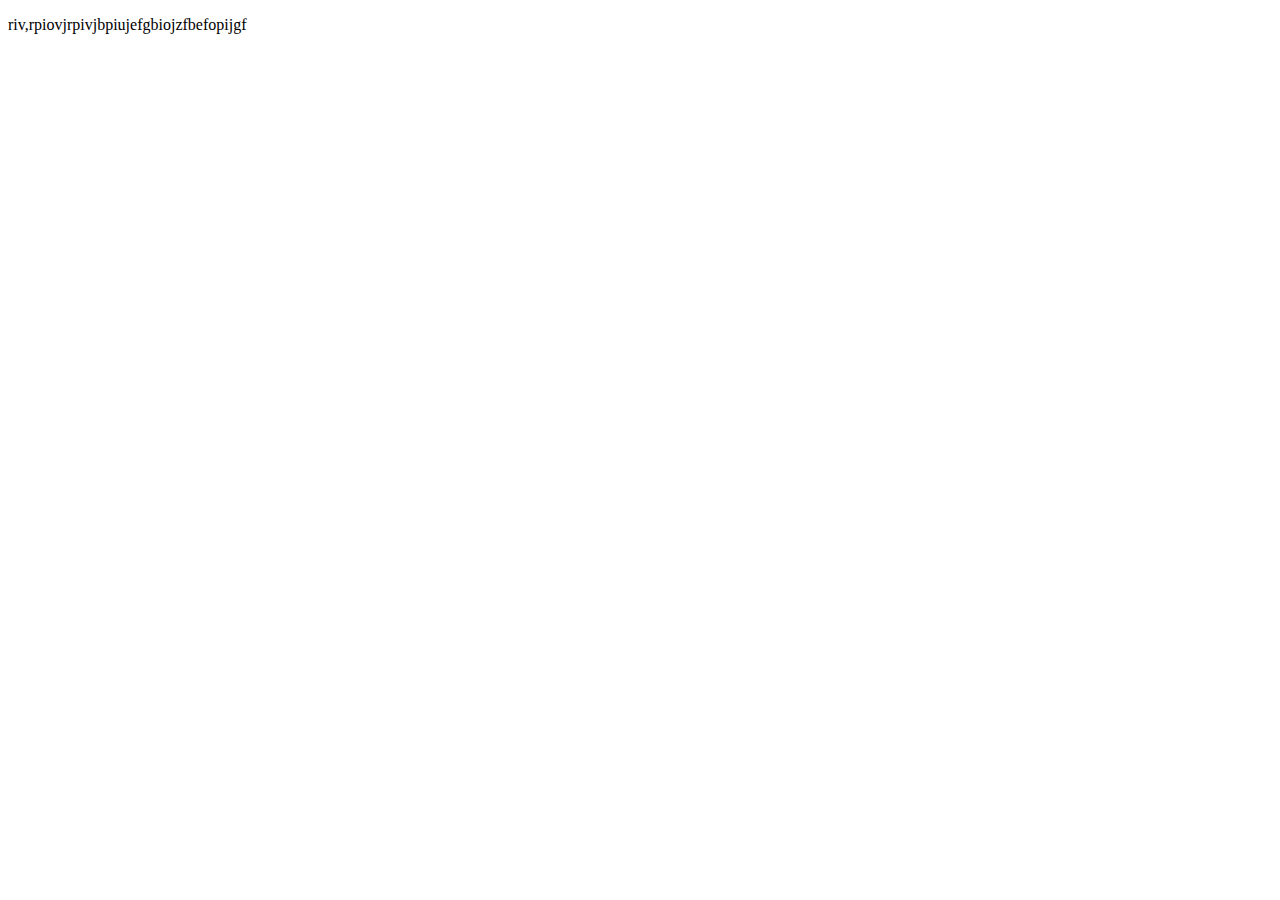
<file: index.html>
<!DOCTYPE html>
<html lang="en">
<head>
    <meta charset="UTF-8">
    <meta http-equiv="X-UA-Compatible" content="IE=edge">
    <meta name="viewport" content="width=device-width, initial-scale=1.0">
    <title>Document</title>
</head>
<body>
    <p>riv,rpiovjrpivjbpiujefgbiojzfbefopijgf</p>
</body>
</html>
</file>
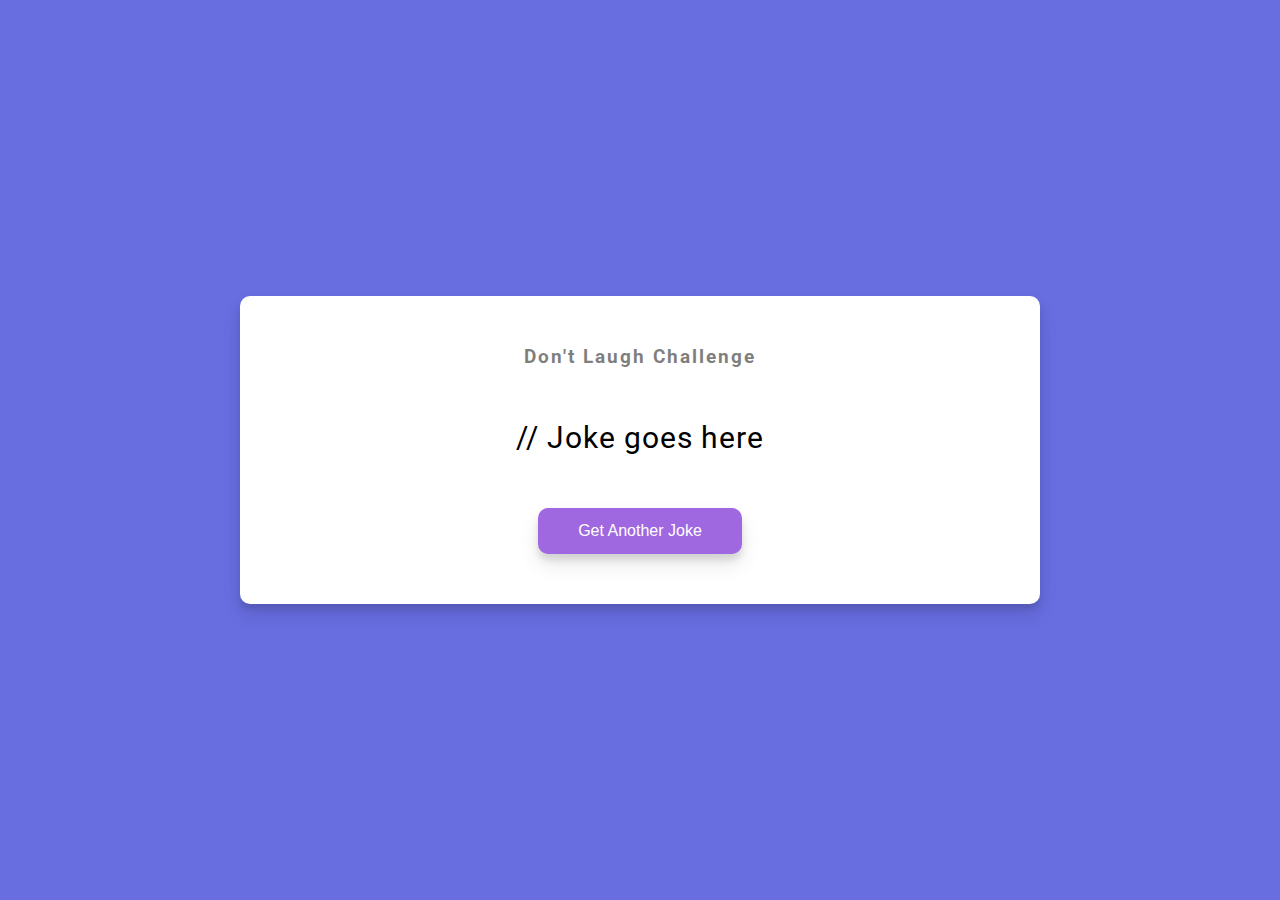
<file: Day 10/index.html>
<!DOCTYPE html>
<html lang="en">
  <head>
    <meta charset="UTF-8" />
    <meta http-equiv="X-UA-Compatible" content="IE=edge" />
    <meta name="viewport" content="width=device-width, initial-scale=1.0" />
    <link
      rel="stylesheet"
      href="https://cdnjs.cloudflare.com/ajax/libs/font-awesome/6.1.1/css/all.min.css"
      integrity="sha512-KfkfwYDsLkIlwQp6LFnl8zNdLGxu9YAA1QvwINks4PhcElQSvqcyVLLD9aMhXd13uQjoXtEKNosOWaZqXgel0g=="
      crossorigin="anonymous"
      referrerpolicy="no-referrer"
    />
    <link rel="stylesheet" href="style.css" />
    <title>Dad Jokes</title>
  </head>
  <body>
    <div class="container">
      <h3>Don't Laugh Challenge</h3>
      <div id="joke" class="joke">
        // Joke goes here
      </div>
      <button id="jokeBtn" class="btn">Get Another Joke</button>
    </div>

    <script src="script.js"></script>
  </body>
</html>
</file>
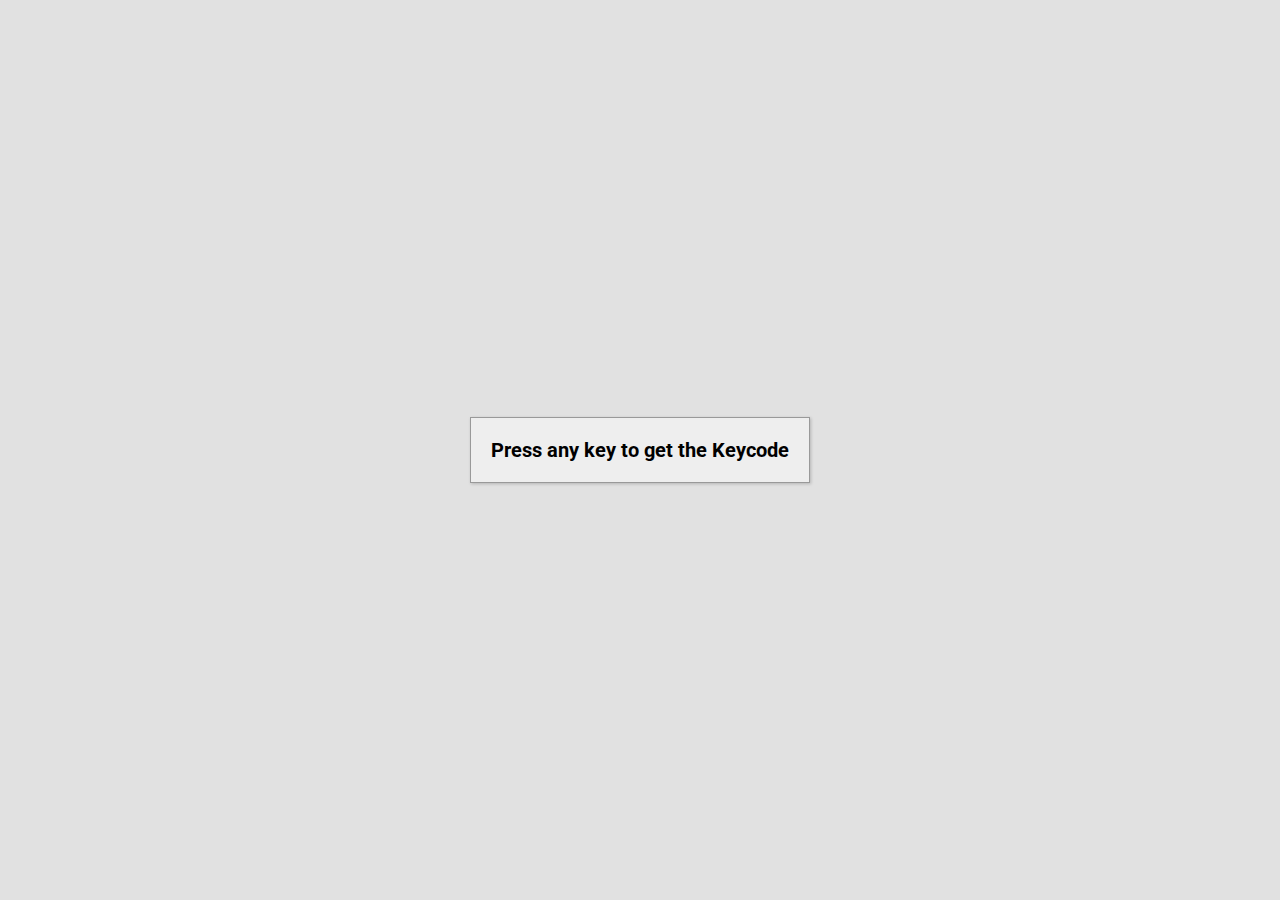
<file: Day 11/index.html>
<!DOCTYPE html>
<html lang="en">
  <head>
    <meta charset="UTF-8" />
    <meta http-equiv="X-UA-Compatible" content="IE=edge" />
    <meta name="viewport" content="width=device-width, initial-scale=1.0" />
    <link
      rel="stylesheet"
      href="https://cdnjs.cloudflare.com/ajax/libs/font-awesome/6.1.1/css/all.min.css"
      integrity="sha512-KfkfwYDsLkIlwQp6LFnl8zNdLGxu9YAA1QvwINks4PhcElQSvqcyVLLD9aMhXd13uQjoXtEKNosOWaZqXgel0g=="
      crossorigin="anonymous"
      referrerpolicy="no-referrer"
    />
    <link rel="stylesheet" href="style.css" />
    <title>Event Keycodes</title>
  </head>
  <body>
    <div id="insert">
      
      <div class="key">
        Press any key to get the Keycode
      </div>
    </div>

    <script src="script.js"></script>
  </body>
</html>
</file>
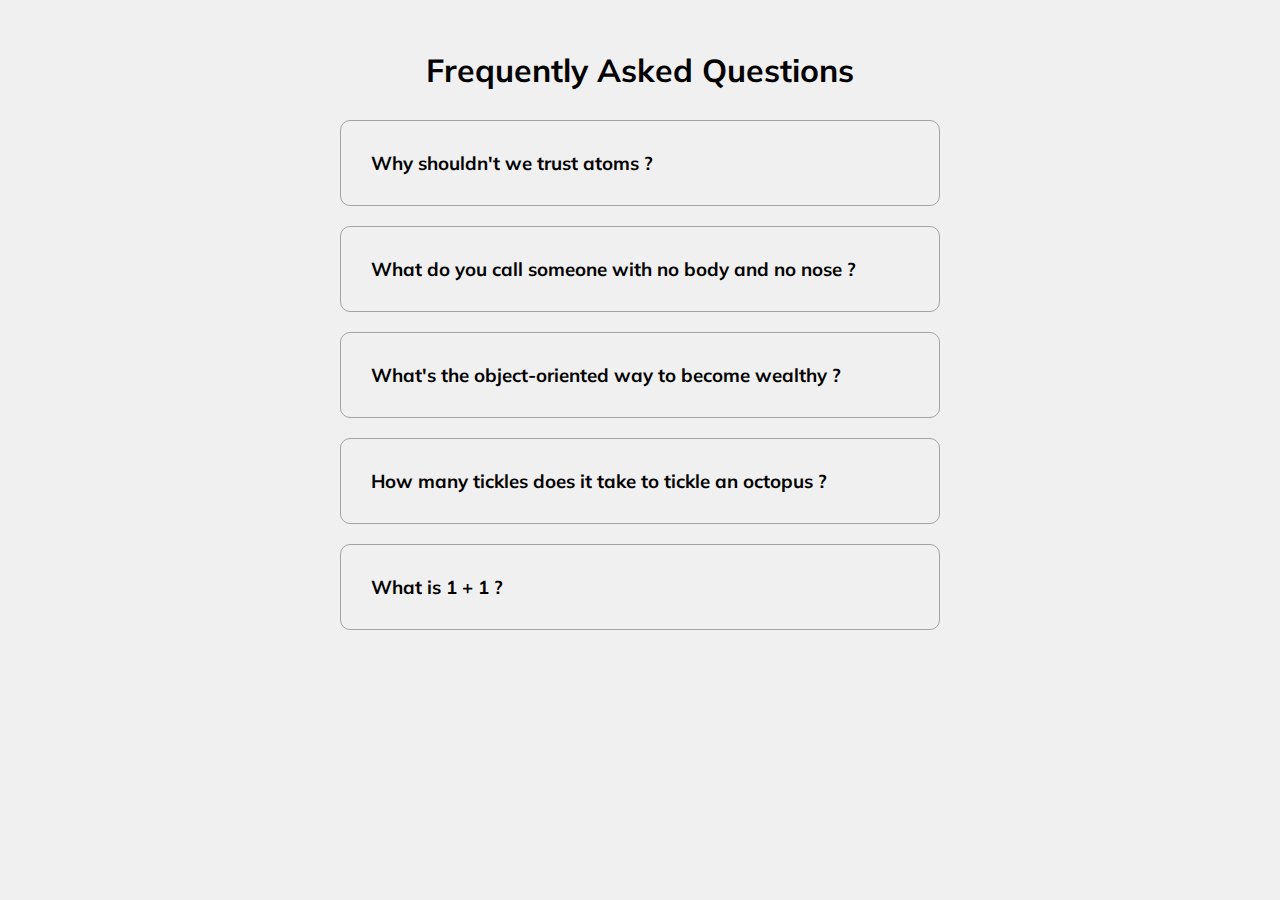
<file: Day 12/index.html>
<!DOCTYPE html>
<html lang="en">
  <head>
    <meta charset="UTF-8" />
    <meta http-equiv="X-UA-Compatible" content="IE=edge" />
    <meta name="viewport" content="width=device-width, initial-scale=1.0" />
    <link
      rel="stylesheet"
      href="https://cdnjs.cloudflare.com/ajax/libs/font-awesome/6.1.1/css/all.min.css"
      integrity="sha512-KfkfwYDsLkIlwQp6LFnl8zNdLGxu9YAA1QvwINks4PhcElQSvqcyVLLD9aMhXd13uQjoXtEKNosOWaZqXgel0g=="
      crossorigin="anonymous"
      referrerpolicy="no-referrer"
    />
    <link rel="stylesheet" href="style.css" />
    <title>FAQ</title>
  </head>
  <body>
    <h1>Frequently Asked Questions</h1>
    <div class="faq-container">
      <div class="faq">
        <h3 class="faq-title">Why shouldn't we trust atoms ?</h3>
        <p class="faq-text">They make up everything</p>
        <button class="faq-toggle">
          <i class="fas fa-chevron-down"></i>
          <i class="fas fa-times"></i>
        </button>
      </div>
    </div>
    <div class="faq-container">
      <div class="faq">
        <h3 class="faq-title">
          What do you call someone with no body and no nose ?
        </h3>
        <p class="faq-text">Nobody knows !</p>
        <button class="faq-toggle">
          <i class="fas fa-chevron-down"></i>
          <i class="fas fa-times"></i>
        </button>
      </div>
    </div>
    <div class="faq-container">
      <div class="faq">
        <h3 class="faq-title">
          What's the object-oriented way to become wealthy ?
        </h3>
        <p class="faq-text">Inheritance.</p>
        <button class="faq-toggle">
          <i class="fas fa-chevron-down"></i>
          <i class="fas fa-times"></i>
        </button>
      </div>
    </div>
    <div class="faq-container">
      <div class="faq">
        <h3 class="faq-title">
          How many tickles does it take to tickle an octopus ?
        </h3>
        <p class="faq-text">Ten-tickles !</p>
        <button class="faq-toggle">
          <i class="fas fa-chevron-down"></i>
          <i class="fas fa-times"></i>
        </button>
      </div>
    </div>
    <div class="faq-container">
      <div class="faq">
        <h3 class="faq-title">What is 1 + 1 ?</h3>
        <p class="faq-text">Depends on who are you asking ;)</p>
        <button class="faq-toggle">
          <i class="fas fa-chevron-down"></i>
          <i class="fas fa-times"></i>
        </button>
      </div>
    </div>

    <script src="script.js"></script>
  </body>
</html>
</file>
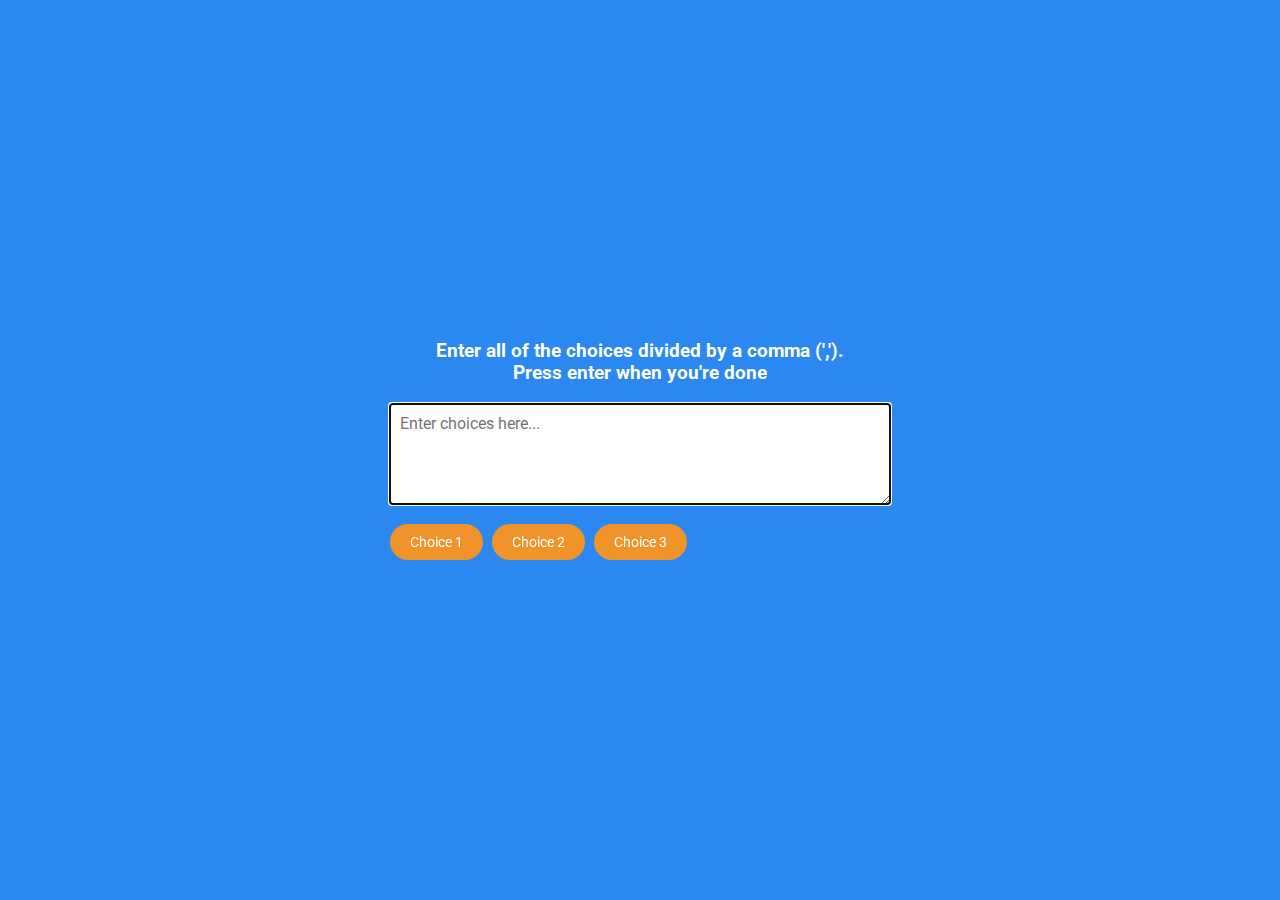
<file: Day 13/index.html>
<!DOCTYPE html>
<html lang="en">
  <head>
    <meta charset="UTF-8" />
    <meta http-equiv="X-UA-Compatible" content="IE=edge" />
    <meta name="viewport" content="width=device-width, initial-scale=1.0" />
    <link
      rel="stylesheet"
      href="https://cdnjs.cloudflare.com/ajax/libs/font-awesome/6.1.1/css/all.min.css"
      integrity="sha512-KfkfwYDsLkIlwQp6LFnl8zNdLGxu9YAA1QvwINks4PhcElQSvqcyVLLD9aMhXd13uQjoXtEKNosOWaZqXgel0g=="
      crossorigin="anonymous"
      referrerpolicy="no-referrer"
    />
    <link rel="stylesheet" href="style.css" />
    <title>Random Choice Picker</title>
  </head>
  <body>
    <div class="container">
      <h3>Enter all of the choices divided by a comma (','). <br>
      Press enter when you're done</h3>
      <textarea placeholder="Enter choices here..." 
      id="textarea"></textarea>

      <div id="tags">
        <span class="tag">Choice 1</span>
        <span class="tag">Choice 2</span>
        <span class="tag">Choice 3</span>
      </div>
    </div>

    <script src="script.js"></script>
  </body>
</html>
</file>
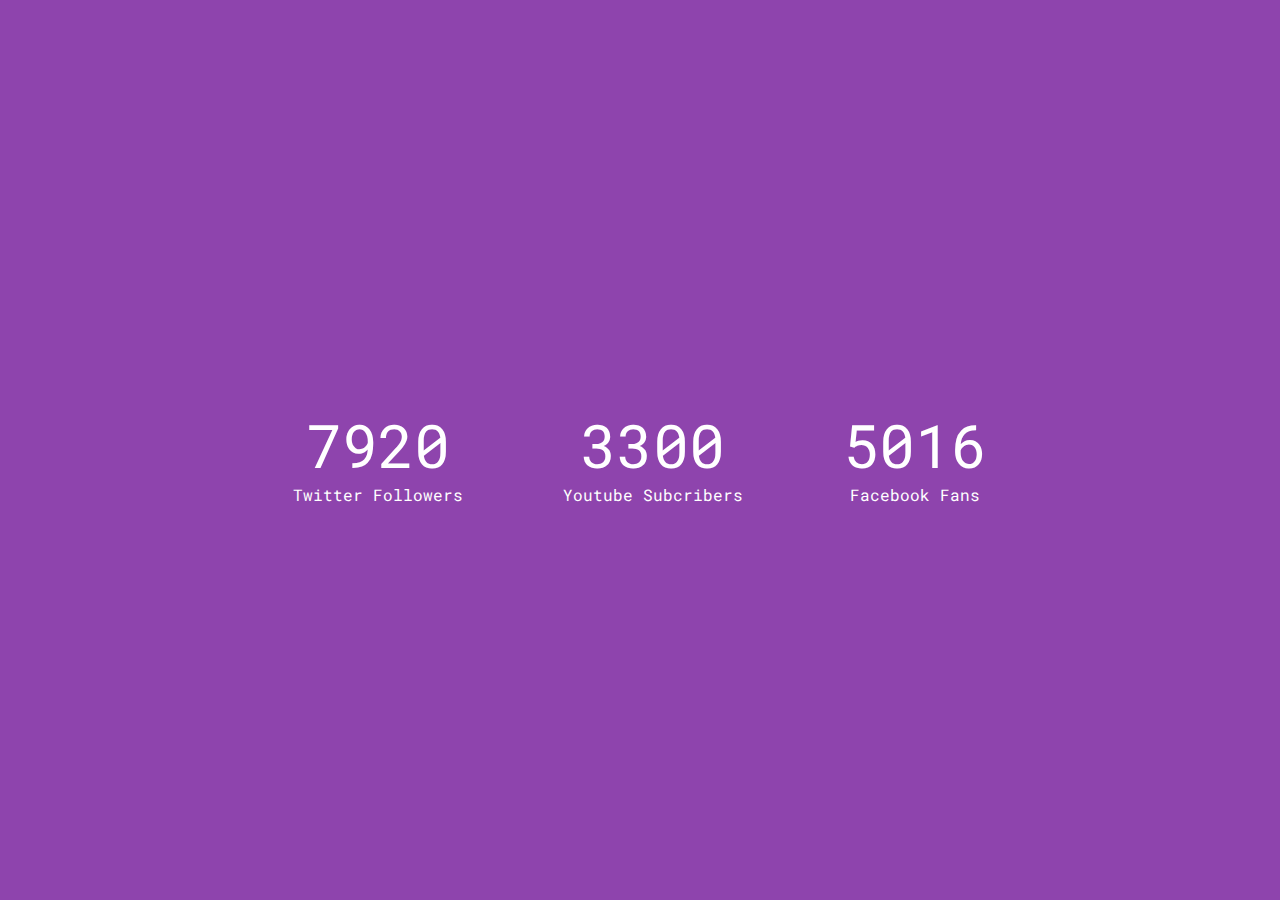
<file: Day 15/index.html>
<!DOCTYPE html>
<html lang="en">
  <head>
    <meta charset="UTF-8" />
    <meta http-equiv="X-UA-Compatible" content="IE=edge" />
    <meta name="viewport" content="width=device-width, initial-scale=1.0" />
    <link
      rel="stylesheet"
      href="https://cdnjs.cloudflare.com/ajax/libs/font-awesome/6.1.1/css/all.min.css"
      integrity="sha512-KfkfwYDsLkIlwQp6LFnl8zNdLGxu9YAA1QvwINks4PhcElQSvqcyVLLD9aMhXd13uQjoXtEKNosOWaZqXgel0g=="
      crossorigin="anonymous"
      referrerpolicy="no-referrer"
    />
    <link rel="stylesheet" href="style.css" />
    <title>Increment Counter</title>
  </head>
  <body>
    <div class="counter-container">
      <i class="fab af-twitter fa-3x"></i>
      <div class="counter" data-target="12000"></div>
      <span>Twitter Followers</span>
    </div>
    <div class="counter-container">
      <i class="fab af-youtube fa-3x"></i>
      <div class="counter" data-target="5000"></div>
      <span>Youtube Subcribers</span>
    </div>
    <div class="counter-container">
      <i class="fab af-facebook fa-3x"></i>
      <div class="counter" data-target="7500"></div>
      <span>Facebook Fans</span>
    </div>
    <script src="script.js"></script>
  </body>
</html>
</file>
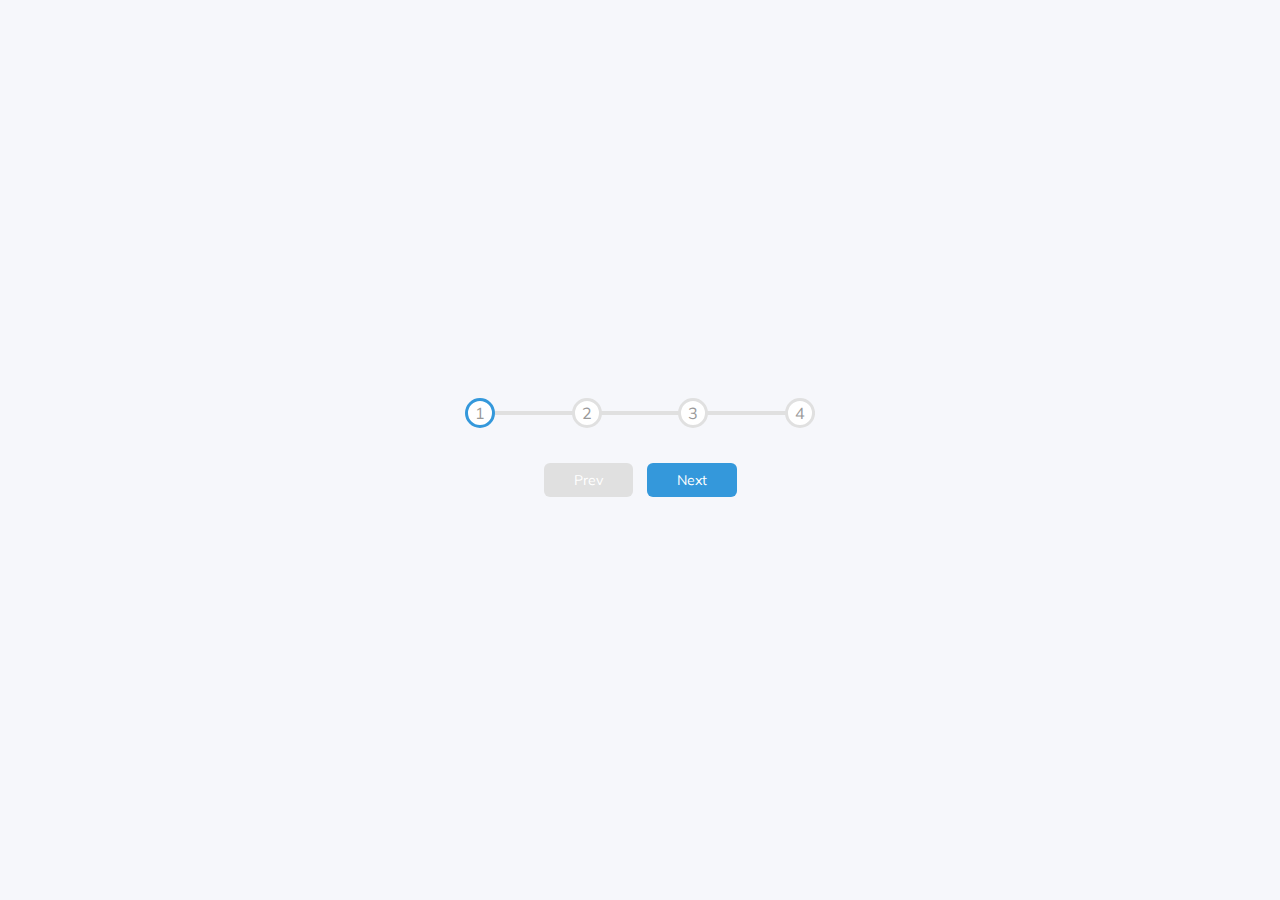
<file: Day 2/index.html>
<!DOCTYPE html>
<html lang="en">
  <head>
    <meta charset="UTF-8" />
    <meta http-equiv="X-UA-Compatible" content="IE=edge" />
    <meta name="viewport" content="width=device-width, initial-scale=1.0" />
    <link rel="stylesheet" href="style.css" />
    <title>Progress steps</title>
  </head>
  <body>
    <div class="container">
      <div class="progress-container">
        <div class="progress" id="progress"></div>
        <div class="circle active">1</div>
        <div class="circle">2</div>
        <div class="circle">3</div>
        <div class="circle">4</div>
      </div>
      <button class="btn" id="prev" disabled>Prev</button>
      <button class="btn" id="next">Next</button>
    </div>

    <script src="script.js"></script>
  </body>
</html>
</file>
<file: Day 10/style.css>
@import url("https://fonts.googleapis.com/css2?family=Roboto:wght@700&display=swap");

* {
  box-sizing: border-box;
}

body {
  background-color: #686de0;
  font-family: "Roboto", sans-serif;
  margin: 0;
  display: flex;
  justify-content: center;
  align-items: center;
  flex-direction: column;
  overflow: hidden;
  height: 100vh;
  padding: 20px;
}

.container {
  background-color: #fff;
  border-radius: 10px;
  box-shadow: 0 10px 20px rgba(0, 0, 0, 0.1), 0 6px 6px rgba(0, 0, 0, 0.1);
  padding: 50px 20px;
  text-align: center;
  max-width: 100%;
  width: 800px;
}

h3 {
  margin: 0;
  opacity: 0.5;
  letter-spacing: 2px;
}

.joke {
  font-size: 30px;
  letter-spacing: 1px;
  line-height: 40px;
  margin: 50px auto;
  max-width: 600px;
}

.btn {
  background-color: #9f68e0;
  border: 0;
  border-radius: 10px;
  color: #fff;
  box-shadow: 0 10px 20px rgba(0, 0, 0, 0.1), 0 6px 6px rgba(0, 0, 0, 0.1);
  padding: 14px 40px;
  font-size: 16px;
  cursor: pointer;
}

.btn:active{
  transform: scale(0.98);
}

.btn:focus{
  outline: 0;
}
</file>
<file: Day 11/style.css>
@import url("https://fonts.googleapis.com/css2?family=Roboto:wght@700&display=swap");

* {
  box-sizing: border-box;
}

body {
  background-color: #e1e1e1;
  font-family: "Roboto", sans-serif;
  margin: 0;
  display: flex;
  justify-content: center;
  align-items: center;
  text-align: center;
  flex-direction: column;
  overflow: hidden;
  height: 100vh;
}

.key {
  border: 1px solid #999;
  background-color: #eee;
  box-shadow: 1px 1px 3px rgba(0, 0, 0, 0.2);
  display: inline-flex;
  align-items: center;
  font-size: 20px;
  font-weight: bold;
  padding: 20px;
  flex-direction: column;
  margin: 10px;
  min-width: 150px;
  position: relative;
}

.key small{
  position: absolute;
  top: -24px;
  left: 0;
  text-align: center;
  width: 100%;
  font-size: 14px;
  color: #555;
}
</file>
<file: Day 12/style.css>
@import url("https://fonts.googleapis.com/css2?family=Muli&display=swap");

* {
  box-sizing: border-box;
}

body {
  font-family: "Muli", sans-serif;
  background-color: #f0f0f0;
}

h1 {
  margin: 50px 0 30px;
  text-align: center;
}

.faq-container {
  max-width: 600px;
  margin: 0 auto;
}

.faq {
  background-color: transparent;
  border: 1px solid #9fa4a8;
  border-radius: 10px;
  margin: 20px 0;
  padding: 30px;
  position: relative;
  overflow: hidden;
  transition: 0.3s ease;
}

.faq.active {
  background-color: #fff;
  box-shadow: 0 3px 6px rgba(0, 0, 0, 0.1), 0 3px 6px rgba(0, 0, 0, 0.1);
}

.faq.active::before,
.faq.active::after {
  content: "\f075";
  font-family: "Font Awesome 5 Free";
  color: #2ecc71;
  font-size: 7rem;
  position: absolute;
  opacity: 0.2;
  top: 20px;
  left: 20px;
  z-index: 0;
}

.faq.active::before {
  color: #3498db;
  top: -10px;
  left: -30px;
  transform: rotateY(180deg);
}

.faq-title {
  margin: 0 35px 0 0;
}

.faq-text {
  display: none;
  margin: 30px 0 0;
}

.faq.active .faq-text {
  display: block;
}

.faq-toggle {
  background-color: transparent;
  border: 0;
  border-radius: 50%;
  cursor: pointer;
  display: flex;
  align-items: center;
  justify-content: center;
  font-size: 16px;
  padding: 0;
  position: absolute;
  top: 30px;
  right: 30px;
  width: 30px;
  height: 30px;
}

.faq-toggle:focus {
  outline: 0;
}

.faq-toggle .fa-times {
  display: none;
}

.faq-toggle .fa-chevron-down {
  display: block;
}

.faq.active .faq-toggle .fa-times {
  display: block;
  color: white;
}

.faq.active .faq-toggle .fa-chevron-down {
  display: none;
}

.faq.active .faq-toggle {
  background-color: #9fa4a8;
}
</file>
<file: Day 13/style.css>
@import url("https://fonts.googleapis.com/css2?family=Roboto:wght@700&display=swap");

* {
  box-sizing: border-box;
}

body {
  background-color: #2b88f0;
  font-family: "Roboto", sans-serif;
  margin: 0;
  display: flex;
  justify-content: center;
  align-items: center;
  flex-direction: column;
  overflow: hidden;
  height: 100vh;
}

h3{
  color: #fff;
  margin: 10px 0 20px;
  text-align: center;
}

.container{
  width: 500px;
}

textarea {
  border: none;
  display: block;
  width: 100%;
  height: 100px;
  font-family: inherit;
  padding: 10px;
  margin: 0 0 20px;
  font-size: 16px;
}

.tag {
  background-color: #f0932b;
  color: #fff;
  border-radius: 50px;
  padding: 10px 20px;
  margin: 0 5px 10px 0;
  font-size: 14px;
  display: inline-block;
}

.tag.highlight {
  background-color: #273c75;

}
</file>
<file: Day 15/style.css>
@import url("https://fonts.googleapis.com/css2?family=Roboto+Mono&display=swap");

* {
  box-sizing: border-box;
}

body {
  background-color: #8e44ad;
  color: #fff;
  font-family: "Roboto Mono", sans-serif;
  margin: 0;
  display: flex;
  justify-content: center;
  align-items: center;
  overflow: hidden;
  height: 100vh;
}

.counter-container {
  display: flex;
  flex-direction: column;
  justify-content: center;
  margin: 30px 50px;
  text-align: center;
}

.counter {
  font-size: 60px;
  margin-top: 10px;
}

@media(max-width: 30rem){
  body{
    flex-direction: column;
  }
}
</file>
<file: Day 2/style.css>
@import url("https://fonts.googleapis.com/css2?family=Muli&display=swap");

:root {
  --line-border-fill: #3498db;
  --line-border-empty: #e0e0e0;
}

* {
  box-sizing: border-box;
}

body {
  background-color: #f6f7fb;
  font-family: "Muli", sans-serif;

  display: flex;
  justify-content: center;
  align-items: center;
  overflow: hidden;
  height: 100vh;
  margin: 0;
}

.container {
  text-align: center;
}

.progress-container {
  display: flex;
  justify-content: space-between;
  position: relative;
  margin-bottom: 30px;
  max-width: 100%;
  width: 350px;
}

.progress-container::before {
  content: "";
  background-color: var(--line-border-empty);
  position: absolute;
  top: 50%;
  left: 0;
  transform: translateY(-50%);
  height: 4px;
  width: 100%;
  z-index: -1;
  transition: 0.4s ease;
}

.progress {
  background-color: var(--line-border-fill);
  position: absolute;
  top: 50%;
  left: 0;
  transform: translateY(-50%);
  height: 4px;
  width: 0%;
  z-index: -1;
  transition: 0.4s ease;
}

.circle {
  background-color: white;
  color: #999;
  border-radius: 50%;
  height: 30px;
  width: 30px;
  display: flex;
  align-items: center;
  justify-content: center;
  border: 3px solid var(--line-border-empty);
  transition: 0.4s ease;
}

.circle.active {
  border-color: var(--line-border-fill);
}

.btn {
  background-color: var(--line-border-fill);
  color: white;
  border: 0;
  border-radius: 6px;
  cursor: pointer;
  font-family: inherit;
  padding: 8px 30px;
  margin: 5px;
  font-size: 14px;
}

.btn:active {
  transform: scale(0.98);
}

.btn:focus {
  outline: 0;
}

.btn:disabled {
  background-color: var(--line-border-empty);
  cursor: not-allowed;
}
</file>
